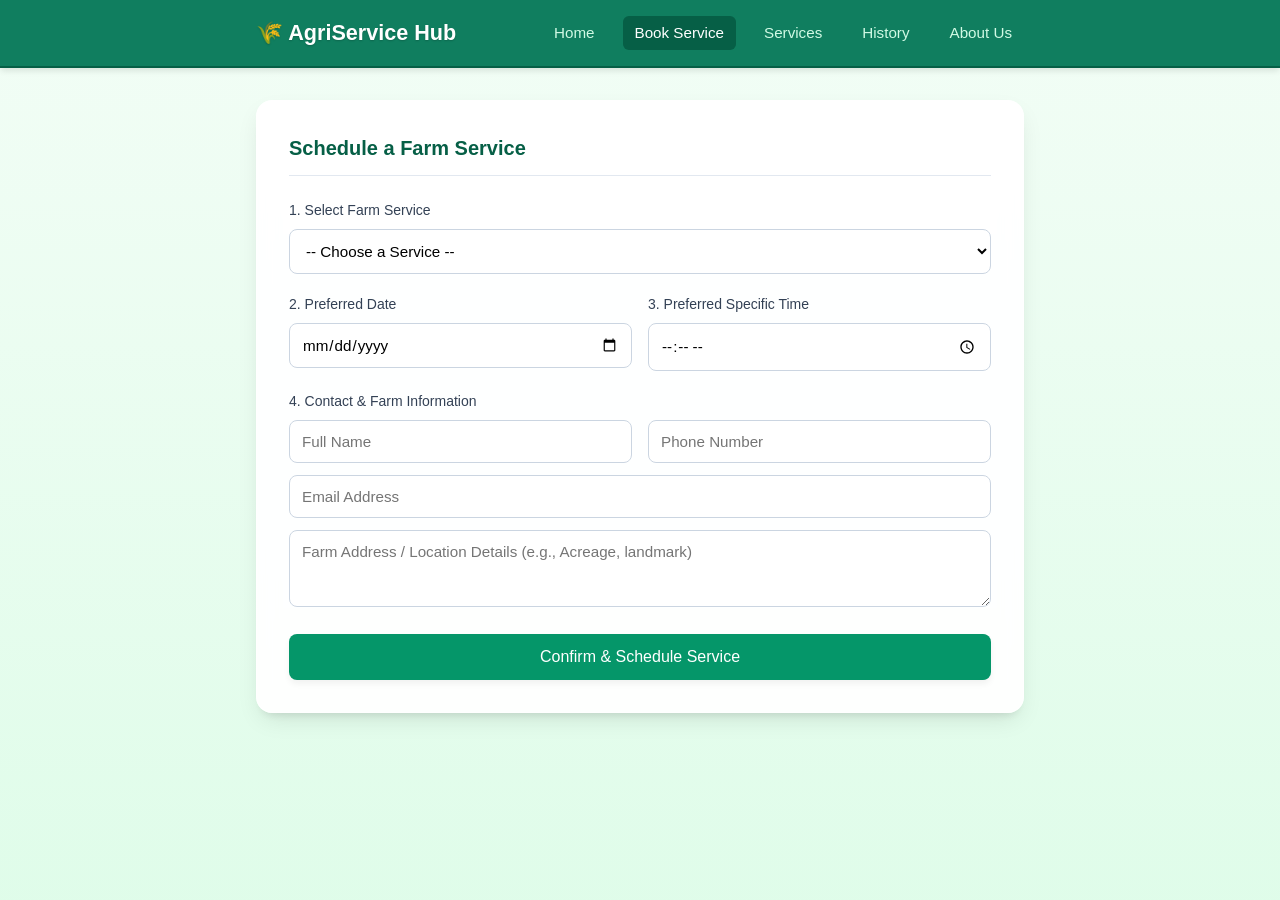
<file: index.html>
<!DOCTYPE html>
<html lang="en">
<head>
    <meta charset="UTF-8">
    <meta name="viewport" content="width=device-width, initial-scale=1.0">
    <title>Book Service - AgriService Hub</title>
    <link rel="stylesheet" href="style.css">
</head>
<body>

    <header class="header">
        <div class="container nav-container">
            <h1 class="logo">🌾 AgriService Hub</h1>
            <nav class="nav-links">
                <a href="home.html">Home</a>
                <a href="index.html" class="active">Book Service</a>
                <a href="services.html">Services</a>
                <a href="history.html">History</a>
                <a href="about us.html">About Us</a>
            </nav>
        </div>
    </header>

    <!-- Added animate-page class here -->
    <main class="container main-content animate-page">
        <div class="card">
            <h2 class="card-title">Schedule a Farm Service</h2>

            <form id="bookingForm" class="form">
                <div class="form-group">
                    <label for="serviceSelect">1. Select Farm Service</label>
                    <select id="serviceSelect" required>
                        <option value="" disabled selected>-- Choose a Service --</option>
                        <option value="Tractor Tilling & Plowing">Tractor Tilling & Plowing ($120/acre)</option>
                        <option value="Crop Spraying & Fertilizing">Crop Spraying & Fertilizing ($85/acre)</option>
                        <option value="Soil Testing & Analysis">Soil Testing & Analysis ($50/sample)</option>
                        <option value="Harvesting Assistance">Harvesting Assistance ($150/hour)</option>
                        <option value="Agricultural Consultation">Agricultural Consultation ($90/hour)</option>
                    </select>
                </div>

                <div class="form-row">
                    <div class="form-group">
                        <label for="serviceDate">2. Preferred Date</label>
                        <input type="date" id="serviceDate" required>
                    </div>
                    <div class="form-group">
                        <label for="serviceTime">3. Preferred Specific Time</label>
                        <input type="time" id="serviceTime" min="07:00" max="17:00" required>
                    </div>
                </div>

                <div class="form-group">
                    <label>4. Contact & Farm Information</label>
                    <div class="form-row">
                        <input type="text" id="fullName" placeholder="Full Name" required>
                        <input type="tel" id="phoneNumber" placeholder="Phone Number" required>
                    </div>
                    <input type="email" id="emailAddress" placeholder="Email Address" required class="mt-3">
                    <textarea id="farmLocation" placeholder="Farm Address / Location Details (e.g., Acreage, landmark)" rows="3" required class="mt-3"></textarea>
                </div>

                <button type="submit" class="btn-submit">Confirm & Schedule Service</button>
            </form>

            <div id="confirmationBox" class="confirmation-box hidden">
                <div class="success-icon">✅</div>
                <h3 class="success-title">Booking Confirmed Successfully!</h3>
                <p class="success-text">Thank you, <span id="confName" class="font-bold"></span>. Your request for <span id="confService" class="font-bold"></span> is scheduled for <span id="confDate" class="font-bold"></span>.</p>
                <div class="btn-row">
                    <button type="button" onclick="resetForm()" class="btn-reset">Book Another</button>
                    <a href="history.html" class="btn-history-link">View Booking History</a>
                </div>
            </div>
        </div>
    </main>

    <script src="script.js"></script>
</body>
</html>
</file>
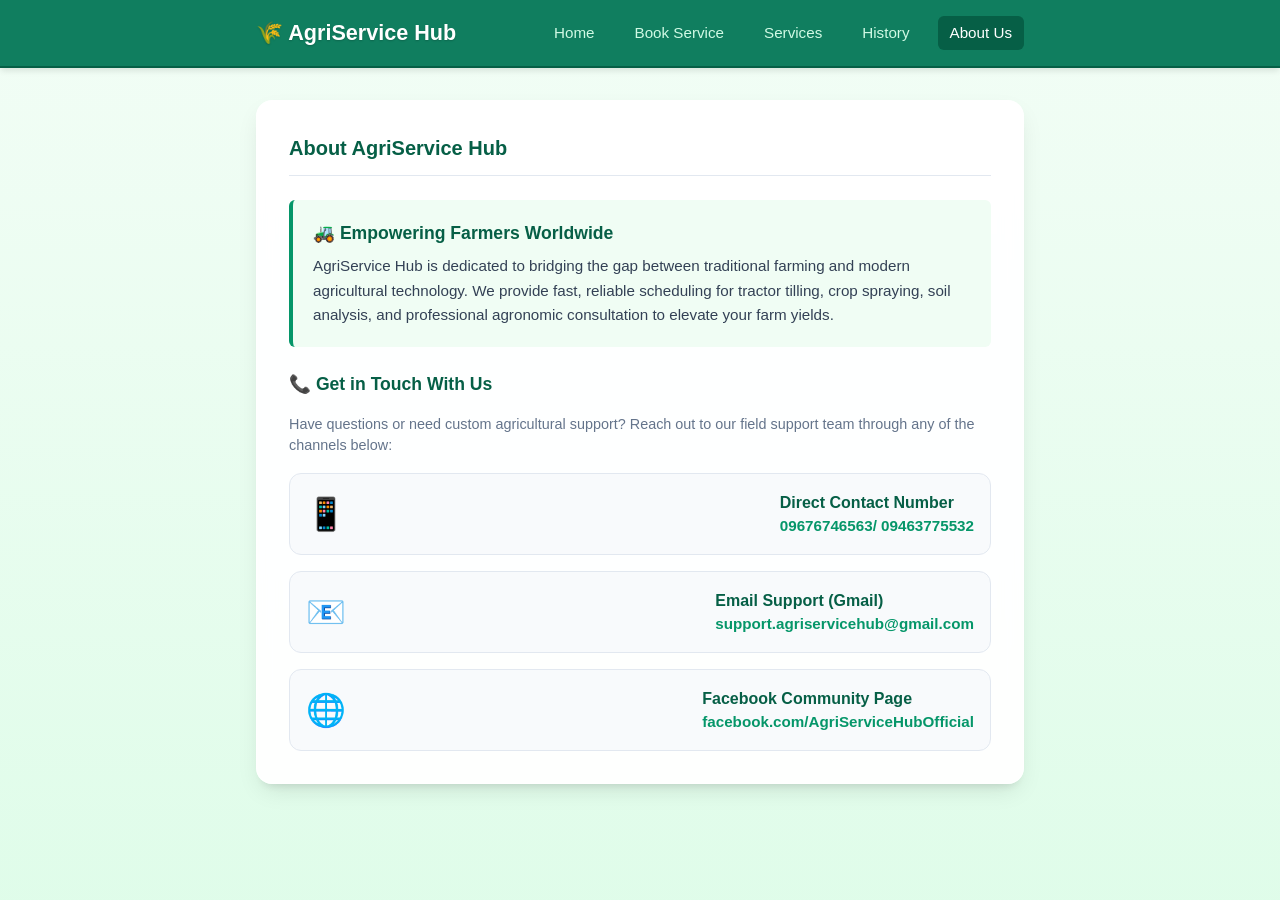
<file: about us.html>
<!DOCTYPE html>
<html lang="en">
<head>
    <meta charset="UTF-8">
    <meta name="viewport" content="width=device-width, initial-scale=1.0">
    <title>About Us - AgriService Hub</title>
    <link rel="stylesheet" href="style.css">
</head>
<body>

    <header class="header">
        <div class="container nav-container">
            <h1 class="logo">🌾 AgriService Hub</h1>
            <nav class="nav-links">
                <a href="home.html">Home</a>
                <a href="index.html">Book Service</a>
                <a href="services.html">Services</a>
                <a href="history.html">History</a>
                <a href="about us.html" class="active">About Us</a>
            </nav>
        </div>
    </header>

    <main class="container main-content animate-page">
        <div class="card">
            <h2 class="card-title">About AgriService Hub</h2>
            
            <div style="display: flex; flex-direction: column; gap: 1.5rem;">
                <div class="quote-card" style="padding: 1.25rem; border-left: 4px solid #059669; background: #f0fdf4; border-radius: 0.375rem;">
                    <h3 style="color: #065f46; margin-bottom: 0.5rem; font-size: 1.1rem;">🚜 Empowering Farmers Worldwide</h3>
                    <p style="color: #334155; font-size: 0.95rem; line-height: 1.6;">
                        AgriService Hub is dedicated to bridging the gap between traditional farming and modern agricultural technology. We provide fast, reliable scheduling for tractor tilling, crop spraying, soil analysis, and professional agronomic consultation to elevate your farm yields.
                    </p>
                </div>

                <div>
                    <h3 style="color: #065f46; margin-bottom: 1rem; font-size: 1.1rem;">📞 Get in Touch With Us</h3>
                    <p style="color: #64748b; font-size: 0.9rem; margin-bottom: 1rem;">
                        Have questions or need custom agricultural support? Reach out to our field support team through any of the channels below:
                    </p>

                    <div class="services-grid" style="grid-template-columns: 1fr; gap: 1rem;">
                        
                        <div class="service-item" style="flex-direction: row; align-items: center; gap: 1rem; padding: 1rem;">
                            <div style="font-size: 2rem;">📱</div>
                            <div>
                                <h4 style="color: #065f46; font-size: 1rem;">Direct Contact Number</h4>
                                <p style="color: #059669; font-weight: bold; font-size: 0.95rem;">09676746563/ 09463775532</p>
                            </div>
                        </div>

                        <div class="service-item" style="flex-direction: row; align-items: center; gap: 1rem; padding: 1rem;">
                            <div style="font-size: 2rem;">📧</div>
                            <div>
                                <h4 style="color: #065f46; font-size: 1rem;">Email Support (Gmail)</h4>
                                <p style="color: #059669; font-weight: bold; font-size: 0.95rem;">support.agriservicehub@gmail.com</p>
                            </div>
                        </div>

                        <div class="service-item" style="flex-direction: row; align-items: center; gap: 1rem; padding: 1rem;">
                            <div style="font-size: 2rem;">🌐</div>
                            <div>
                                <h4 style="color: #065f46; font-size: 1rem;">Facebook Community Page</h4>
                                <p style="color: #059669; font-weight: bold; font-size: 0.95rem;">facebook.com/AgriServiceHubOfficial</p>
                            </div>
                        </div>

                    </div>
                </div>

            </div>
        </div>
    </main>

    <script src="script.js"></script>
</body>
</html>
</file>
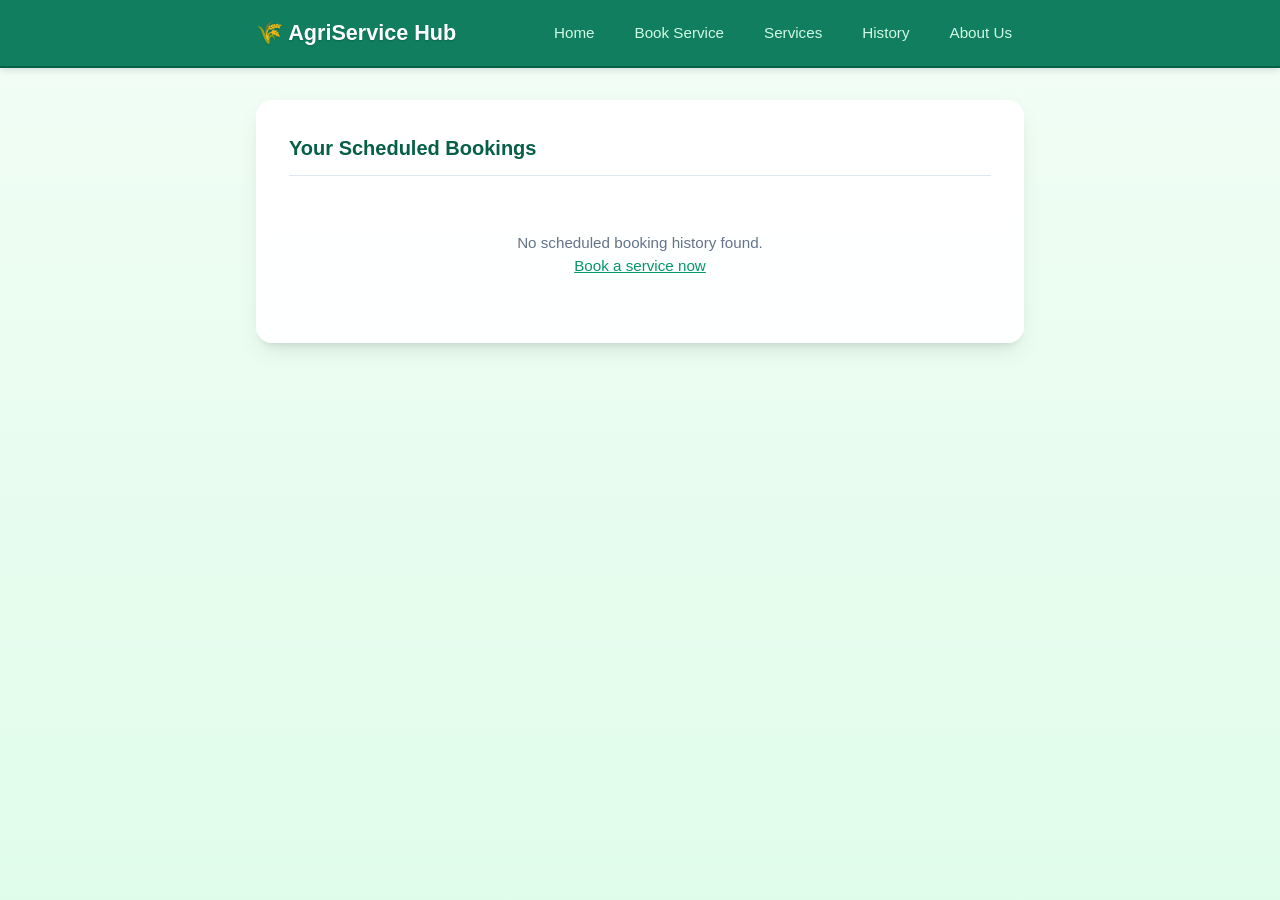
<file: history.html>
<!DOCTYPE html>
<html lang="en">
<head>
    <meta charset="UTF-8">
    <meta name="viewport" content="width=device-width, initial-scale=1.0">
    <title>Booking History - AgriService Hub</title>
    <link rel="stylesheet" href="style.css">
</head>
<body>

    <header class="header">
        <div class="container nav-container">
            <h1 class="logo">🌾 AgriService Hub</h1>
            <nav class="nav-links">
    <a href="home.html">Home</a>
    <a href="index.html">Book Service</a>
    <a href="services.html">Services</a>
    <a href="history.html">History</a>
    <a href="about us.html">About Us</a>
</nav>
        </div>
    </header>

    <main class="container main-content">
        <div class="card">
            <div style="display: flex; justify-content: space-between; align-items: center; border-bottom: 1px solid #e2e8f0; padding-bottom: 0.75rem; margin-bottom: 1.5rem;">
                <h2 class="card-title" style="margin-bottom: 0; border-bottom: none; padding-bottom: 0;">Your Scheduled Bookings</h2>
                <button id="clearHistoryBtn" onclick="clearHistory()" class="btn-clear hidden">Clear History</button>
            </div>

            <!-- History List container -->
            <div id="historyContainer">
                <!-- Dynamically loaded via script.js -->
            </div>
        </div>
    </main>

    <script src="script.js"></script>
</body>
</html>
</file>
<file: style.css>
* {
    box-sizing: border-box;
    margin: 0;
    padding: 0;
    font-family: 'Segoe UI', Tahoma, Geneva, Verdana, sans-serif;
}

body {
    /* Bright, lush greenery agriculture background with a soft readable overlay */
    background: linear-gradient(rgba(240, 253, 244, 0.85), rgba(220, 252, 231, 0.90)), 
                url('https://images.unsplash.com/photo-1500937386664-56d1dfef3854?auto=format&fit=crop&w=1920&q=80') no-repeat center center fixed;
    background-size: cover;
    color: #1e293b;
    line-height: 1.5;
    min-height: 100vh;
}

.container {
    width: 100%;
    max-width: 800px;
    margin: 0 auto;
    padding: 0 1rem;
}

.hidden {
    display: none !important;
}

.mt-3 {
    margin-top: 0.75rem;
}

.font-bold {
    font-weight: 600;
}

/* Header & Navigation Bar */
.header {
    background-color: rgba(4, 120, 87, 0.95);
    backdrop-filter: blur(8px);
    color: #ffffff;
    padding: 1rem 0;
    box-shadow: 0 4px 6px -1px rgba(0, 0, 0, 0.1);
    border-bottom: 2px solid #065f46;
}

.nav-container {
    display: flex;
    flex-direction: column;
    gap: 0.75rem;
    align-items: center;
}

@media(min-width: 600px) {
    .nav-container {
        flex-direction: row;
        justify-content: space-between;
    }
}

.logo {
    font-size: 1.35rem;
    font-weight: bold;
    text-shadow: 0 1px 2px rgba(0,0,0,0.2);
}

.nav-links {
    display: flex;
    gap: 1rem;
}

.nav-links a {
    color: #d1fae5;
    text-decoration: none;
    font-size: 0.95rem;
    font-weight: 500;
    padding: 0.35rem 0.75rem;
    border-radius: 0.375rem;
    transition: background 0.2s;
}

.nav-links a:hover, .nav-links a.active {
    background-color: #065f46;
    color: #ffffff;
}

/* Main Content Wrapper */
.main-content {
    padding: 2rem 1rem;
}

.card {
    background-color: rgba(255, 255, 255, 0.95);
    backdrop-filter: blur(10px);
    border-radius: 1rem;
    box-shadow: 0 10px 25px -5px rgba(0, 0, 0, 0.1), 0 8px 10px -6px rgba(0, 0, 0, 0.1);
    padding: 2rem;
    border: 1px solid rgba(255, 255, 255, 0.8);
}

.card-title {
    font-size: 1.25rem;
    font-weight: 600;
    color: #065f46;
    border-bottom: 1px solid #e2e8f0;
    padding-bottom: 0.75rem;
    margin-bottom: 1.5rem;
}

/* Form Styles */
.form {
    display: flex;
    flex-direction: column;
    gap: 1.25rem;
}

.form-group label {
    display: block;
    font-size: 0.875rem;
    font-weight: 500;
    color: #334155;
    margin-bottom: 0.5rem;
}

.form-row {
    display: grid;
    grid-template-columns: 1fr;
    gap: 1rem;
}

@media (min-width: 640px) {
    .form-row {
        grid-template-columns: 1fr 1fr;
    }
}

input, select, textarea {
    width: 100%;
    padding: 0.75rem;
    border: 1px solid #cbd5e1;
    border-radius: 0.5rem;
    font-size: 0.95rem;
    outline: none;
    background-color: #ffffff;
    transition: border-color 0.2s, box-shadow 0.2s;
}

input:focus, select:focus, textarea:focus {
    border-color: #059669;
    box-shadow: 0 0 0 3px rgba(5, 150, 105, 0.15);
}

/* Action Buttons */
.btn-submit {
    background-color: #059669;
    color: #ffffff;
    font-weight: 500;
    padding: 0.875rem;
    border: none;
    border-radius: 0.5rem;
    cursor: pointer;
    transition: background-color 0.2s;
    font-size: 1rem;
    box-shadow: 0 4px 6px rgba(0, 0, 0, 0.05);
}

.btn-submit:hover {
    background-color: #047857;
}

.btn-row {
    display: flex;
    gap: 0.75rem;
    justify-content: center;
    margin-top: 1rem;
}

.btn-reset, .btn-history-link {
    background-color: #047857;
    color: #ffffff;
    font-size: 0.875rem;
    padding: 0.5rem 1rem;
    border: none;
    border-radius: 0.5rem;
    text-decoration: none;
    cursor: pointer;
    display: inline-block;
}

.btn-reset:hover, .btn-history-link:hover {
    background-color: #065f46;
}

.btn-clear {
    background-color: #ef4444;
    color: #fff;
    border: none;
    padding: 0.35rem 0.75rem;
    border-radius: 0.375rem;
    font-size: 0.8rem;
    cursor: pointer;
}
.btn-clear:hover {
    background-color: #dc2626;
}

/* Confirmation Box */
.confirmation-box {
    margin-top: 1.5rem;
    padding: 1.5rem;
    background-color: #ecfdf5;
    border: 1px solid #a7f3d0;
    border-radius: 0.75rem;
    text-align: center;
}

.success-icon {
    font-size: 2.5rem;
    margin-bottom: 0.5rem;
}

.success-title {
    font-size: 1.125rem;
    font-weight: bold;
    color: #065f46;
}

.success-text {
    font-size: 0.875rem;
    color: #475569;
    margin-top: 0.5rem;
}

/* Services Catalog Grid */
.services-grid {
    display: grid;
    grid-template-columns: 1fr;
    gap: 1.25rem;
}

@media(min-width: 600px) {
    .services-grid {
        grid-template-columns: 1fr 1fr;
    }
}

.service-item {
    background: #f8fafc;
    border: 1px solid #e2e8f0;
    padding: 1.25rem;
    border-radius: 0.75rem;
    display: flex;
    flex-direction: column;
    justify-content: space-between;
}

.service-item h3 {
    font-size: 1.05rem;
    color: #065f46;
}

.service-price {
    font-weight: bold;
    color: #059669;
    margin: 0.35rem 0;
}

.service-desc {
    font-size: 0.85rem;
    color: #64748b;
    margin-bottom: 1rem;
}

.btn-card-book {
    background-color: #059669;
    color: #fff;
    text-align: center;
    padding: 0.5rem;
    border-radius: 0.375rem;
    text-decoration: none;
    font-size: 0.85rem;
}
.btn-card-book:hover {
    background-color: #047857;
}

/* History Cards */
.history-card {
    background: #f8fafc;
    border-left: 4px solid #059669;
    padding: 1rem;
    border-radius: 0.375rem;
    margin-bottom: 1rem;
}

.history-card p {
    font-size: 0.9rem;
    color: #334155;
    margin-bottom: 0.25rem;
}

.no-history {
    text-align: center;
    color: #64748b;
    padding: 2rem 0;
    font-size: 0.95rem;
}
/* --- Animations & Visual Motions --- */

@keyframes fadeIn {
    from {
        opacity: 0;
        transform: translateY(15px);
    }
    to {
        opacity: 1;
        transform: translateY(0);
    }
}

@keyframes pulseGlow {
    0% { box-shadow: 0 0 0 0 rgba(5, 150, 105, 0.4); }
    70% { box-shadow: 0 0 0 10px rgba(5, 150, 105, 0); }
    100% { box-shadow: 0 0 0 0 rgba(5, 150, 105, 0); }
}

.animate-fade-in {
    animation: fadeIn 0.8s ease-out forwards;
}

.animate-slide-up {
    animation: fadeIn 1s ease-out forwards;
}

/* Hero Image Layout */
.hero-image-wrapper {
    width: 100%;
    max-height: 260px;
    overflow: hidden;
    border-radius: 0.75rem;
    margin-bottom: 1.5rem;
    box-shadow: 0 4px 12px rgba(0,0,0,0.1);
}

.hero-img {
    width: 100%;
    height: 100%;
    object-fit: cover;
    transition: transform 0.5s ease;
}

.hero-img:hover {
    transform: scale(1.03); /* Subtle zoom effect on hover */
}

/* Interactive Quote Cards Hover Motion */
.quote-card {
    border-left: 4px solid #059669;
    background: #f0fdf4;
    transition: transform 0.3s ease, box-shadow 0.3s ease;
}

.quote-card:hover {
    transform: translateY(-3px);
    box-shadow: 0 6px 15px rgba(5, 150, 105, 0.15);
}

/* Pulsing action button for engagement */
.pulse-btn {
    animation: pulseGlow 2.5s infinite;
}
/* Service Item Image Thumbnails */
.service-img-container {
    width: 100%;
    height: 140px;
    overflow: hidden;
    border-radius: 0.5rem;
    margin-bottom: 0.85rem;
    background: #e2e8f0;
}

.service-thumb {
    width: 100%;
    height: 100%;
    object-fit: cover;
    transition: transform 0.3s ease;
}

.service-item:hover .service-thumb {
    transform: scale(1.04);
}
/* --- Global Page & Element Animations --- */

@keyframes pageFadeIn {
    from {
        opacity: 0;
        transform: translateY(12px);
    }
    to {
        opacity: 1;
        transform: translateY(0);
    }
}

@keyframes popIn {
    0% {
        opacity: 0;
        transform: scale(0.95);
    }
    100% {
        opacity: 1;
        transform: scale(1);
    }
}

/* Page wrapper motion */
.animate-page {
    animation: pageFadeIn 0.7s ease-out forwards;
}

/* Card hover scaling and elevation */
.card {
    transition: transform 0.3s ease, box-shadow 0.3s ease;
}

.card:hover {
    box-shadow: 0 15px 30px -5px rgba(0, 0, 0, 0.12), 0 10px 10px -5px rgba(0, 0, 0, 0.08);
}

/* Service Item hover zoom & motion */
.service-item {
    transition: transform 0.3s ease, box-shadow 0.3s ease;
}

.service-item:hover {
    transform: translateY(-4px);
    box-shadow: 0 10px 20px rgba(5, 150, 105, 0.12);
}

.service-img-container {
    width: 100%;
    height: 140px;
    overflow: hidden;
    border-radius: 0.5rem;
    margin-bottom: 0.85rem;
    background: #e2e8f0;
}

.service-thumb {
    width: 100%;
    height: 100%;
    object-fit: cover;
    transition: transform 0.4s ease;
}

.service-item:hover .service-thumb {
    transform: scale(1.06);
}

/* History Card Staggered Pop-in Effect */
.history-card {
    background: #f8fafc;
    border-left: 4px solid #059669;
    padding: 1rem;
    border-radius: 0.375rem;
    margin-bottom: 1rem;
    animation: popIn 0.5s ease-out forwards;
    transition: transform 0.2s ease, box-shadow 0.2s ease;
}

.history-card:hover {
    transform: translateX(4px);
    box-shadow: 0 4px 12px rgba(0,0,0,0.06);
}
</file>
